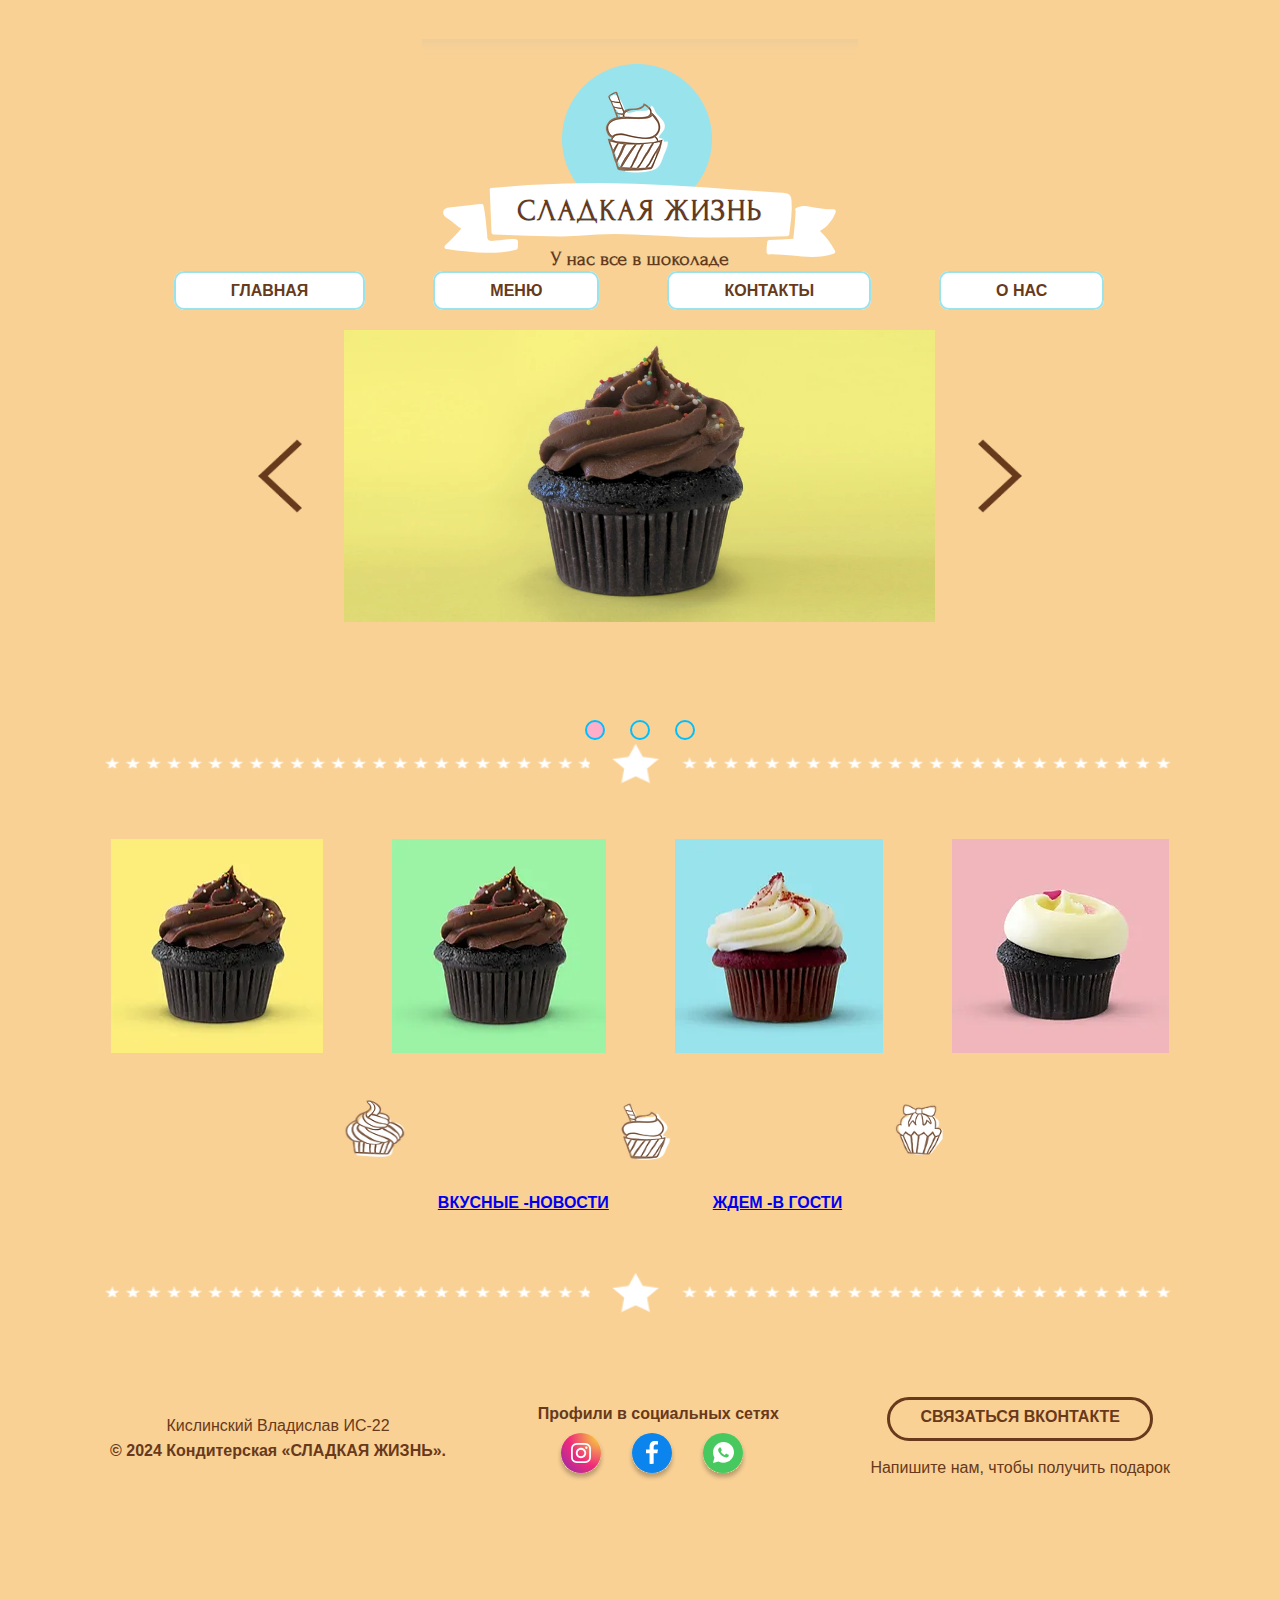
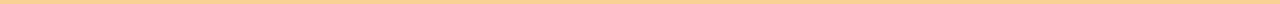
<file: index.html>
<!DOCTYPE html>
<html lang="en">

<head>
  <meta charset="UTF-8">
  <meta name="viewport" content="width=device-width, initial-scale=1.0">
  <link href="styles.css" type="text/css" rel="stylesheet">
  <link href="slides/slides.css" type="text/css" rel="stylesheet">
  <link href="media/index.css" type="text/css" rel="stylesheet">
  <link href="SubMenu.css" type="text/css" rel="stylesheet">
  <title>index</title>
</head>

<body>
  <div id="base" class="container">

    <!-- Логотип -->
    <div id="u62" class="ax_default image">
      <img id="u62_img" class="img " alt="логотип" src="img/Kontakt/logo.png">
      <div id="u62_text" class="text " style="display:none; visibility: hidden">
        <p></p>
      </div>
    </div>

    <header id="nav" class="nav">
      <div class="nav-list"><!-- ШАПКА -->
        <div class="Menu">
          <div class="menu1">
            <div class="M_enu">
              <p><a class="hyperlink" href="index.html">ГЛАВНАЯ</a></p>
            </div>
            <div class="M_enu">
              <p><a class="hyperlink" href="error/404.html"> МЕНЮ </a></p>
            </div>
            <div class="M_enu">
              <p><a class="hyperlink" href="contacts.html">КОНТАКТЫ</a></p>
            </div>
            <div class="M_enu with-submenu">
              <p><a class="hyperlink" href="about.Us.html"> О НАС </a></p>
              <div class="submenu">
                <li class="submenu-item"><a href="staff.html">Команда</a></li>
                <li class="submenu-item"><a href="Our mission.html">Миссия</a></li>
              </div>
            </div>
          </div>
        </div>
        <!--Кнопка ПРИ МАЛЕНЬКОМ ЭКРАНЕ-->
        <button id="nav-btn" class="nav-button">
            <img id="nav-btn-img" src="img/icons/nav-open.svg" alt="Nav button">
        </button>
      </div>
    </header>
    
    <!-- Главные картинка -->
    <div id="slider-container">
        <div id="top">
            <img src="img/index/211689_left_arrow_icon.png" alt="" class="arrow arrow-left">
            <div id="slider">
                <img src="img/index/promotionalcupcake.png" alt="кексик" class="slider-image block">
                <img src="img/index/keke.png" alt="кексик" class="slider-image">
                <img src="img/index/keke2.png" alt="кексик" class="slider-image">
            </div>
            <img src="img/index/211689_left_arrow_icon.png" alt="" class="arrow arrow-right">
        </div>
        <div id="bottom"></div>
    </div>
    <!-- Unnamed (Image) -->
    <div id="u72" class="ax_default image">
      <img id="u72_img" class="img " alt="логотип" src="img/Kontakt/u14.png">
    </div>
    <div id="u73" class="ax_default imag">
      <img id="u64_img" class="img " alt="кексик" src="img/index/cupcake5.png">
      <img id="u65_img" class="img " alt="кексик" src="img/index/cupcake4.png">
      <img id="u67_img" class="img " alt="кексик" src="img/index/cupcake7.png">
      <img id="u71_img" class="img " alt="кексик" src="img/index/cupcake1.png">
    </div>

    <!-- Unnamed (Image) -->
    <div id="u75" class="ax_default imag2">
      <img id="u75_img" class="img " alt="логотип" src="img/index/minipictures5.png">
      <img id="u76_img" class="img " alt="логотип" src="img/index/minipictures6.png">
      <img id="u77_img" class="img " alt="логотип" src="img/index/minipictures7.png">
    </div>

    <!-- Unnamed (Rectangle) -->
    <div id="u78" class="ax_default heading_2">
      <div id="u78_text" class="text ">
        <a href="https://www.xn--b1aainhsbibygme8i.xn--p1ai/" class="a_1">ВКУСНЫЕ -НОВОСТИ</a>
        <a href="contacts.html" class="a_1">ЖДЕМ -В ГОСТИ</a>
      </div>
    </div>

    <footer>
      <!-- Подвал -->
      <div id="u73" class="ax_default image">
        <img id="u73_img" class="img " alt="кнопка" src="img/Kontakt/u14.png">
        <div id="u73_text" class="text " style="display:none; visibility: hidden">
          <p></p>
        </div>
      </div>
      <!--ПОДВАЛ ДЛЯ ПРОЕКТА -->
      <div class="footer">
        <div class="container">
          <div class="footer-row">
            <div class="footer-copyright">
              <div class="footer-copyright-name">Кислинский Владислав ИС-22</div>
               <p> © 2024 Кондитерская «СЛАДКАЯ ЖИЗНЬ».</p>
            </div>

            <div class="footer-icons">
              <p>Профили в социальных сетях</p>
              <div class="footer-icons-row">
                <a href="#">
                  <img src="img/icons/icon=instagramm, color=yes, round=yes.svg" alt="">
                </a>
                <a href="#">
                  <img src="img/icons/icon=facebook, color=yes, round=yes.svg" alt="">
                </a>
                <a href="#">
                  <img src="img/icons/icon=watsapp, color=yes, round=yes (1).svg" alt="">
                </a>
              </div>


            </div>

             <div class="footer-contacts">
                <a href="#" class="footer-button">Связаться Вконтакте</a>
                <p>Напишите нам, чтобы получить подарок</p>
             </div>

          </div>
        </div>
      </div>
    </footer>
  </div>
  <script src="js/main.js"></script>
</body>

</html>
</file>
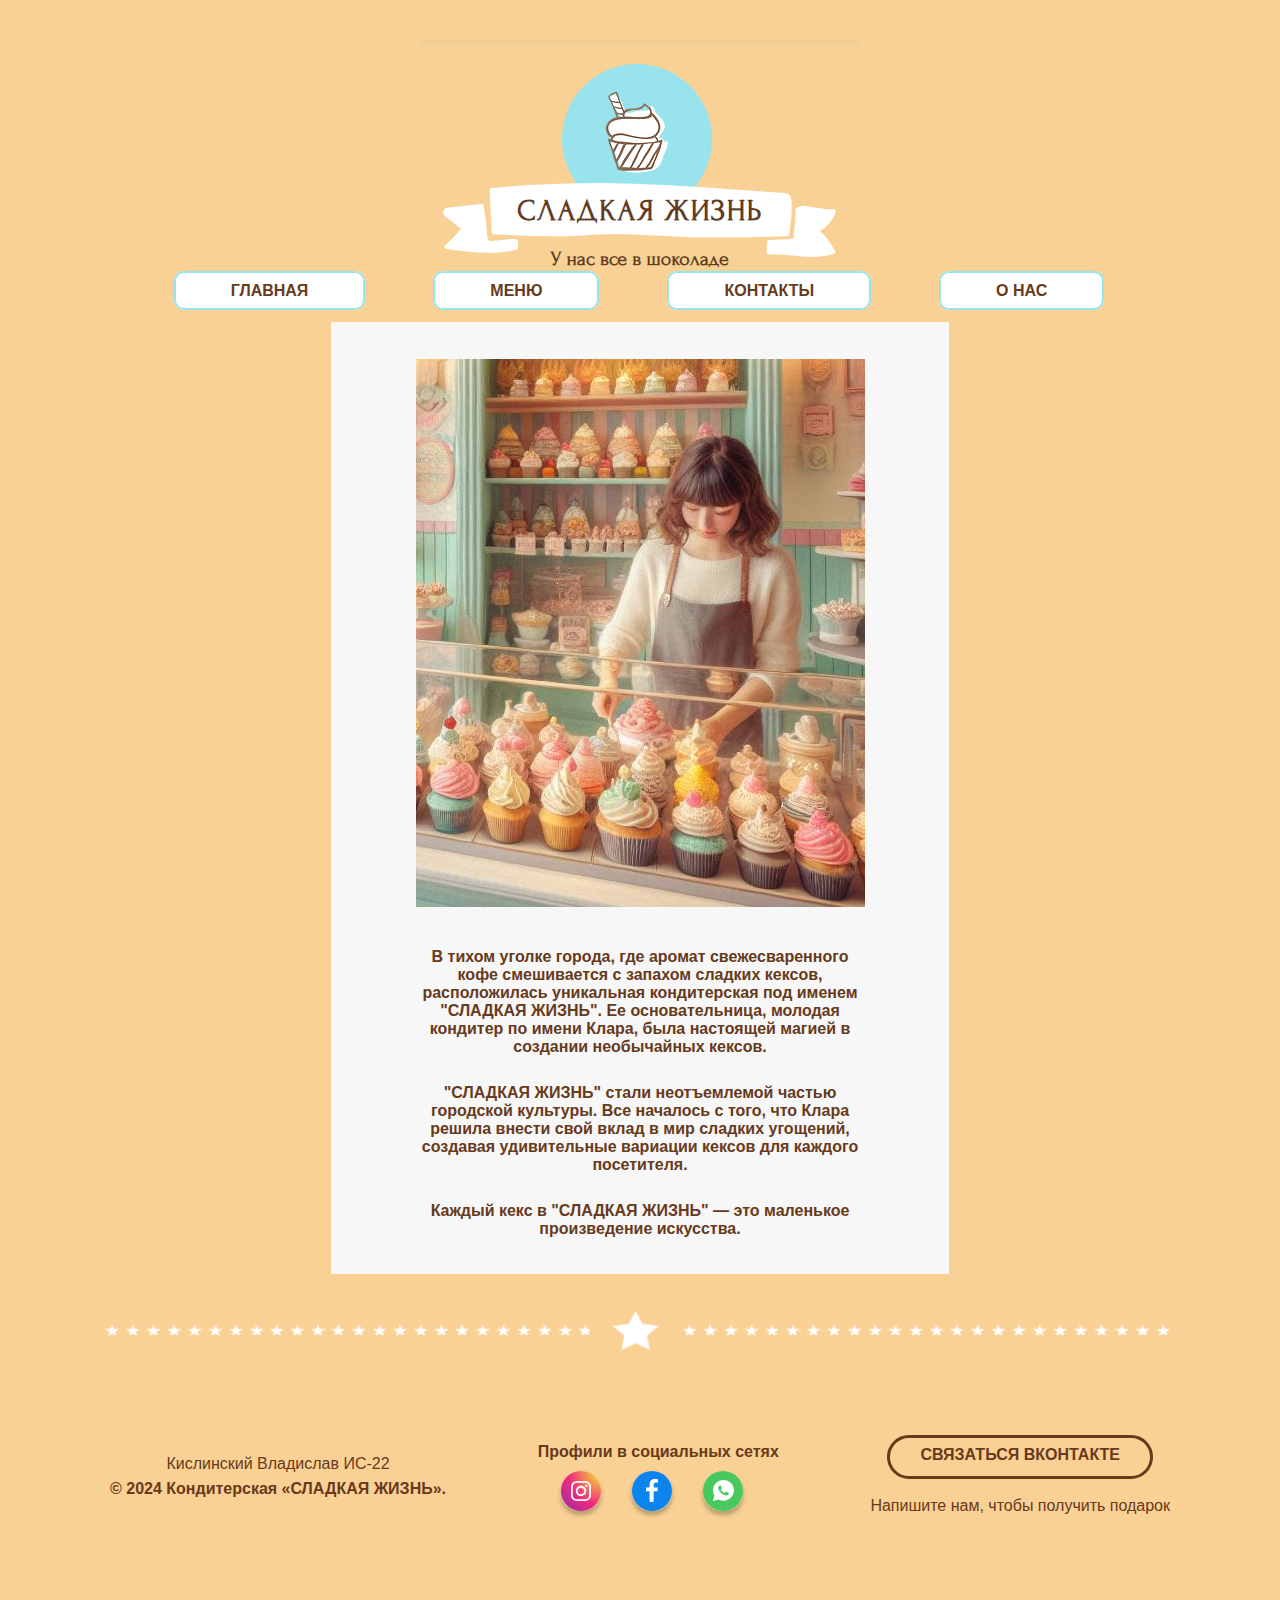
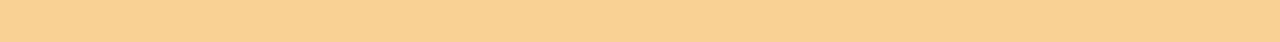
<file: about.Us.html>
<!DOCTYPE html>
<html lang="en">

<head>
  <meta charset="UTF-8">
  <meta name="viewport" content="width=device-width, initial-scale=1.0">
  <link href="styles.css" type="text/css" rel="stylesheet">
  <link href="slides/slides.css" type="text/css" rel="stylesheet">
  <link href="media/index.css" type="text/css" rel="stylesheet">
  <link href="SubMenu.css" type="text/css" rel="stylesheet">
  <link href="about.Us.css" type="text/css" rel="stylesheet">
  <title>about</title>
</head>

<body>
  <div id="base" class="container">

    <!-- Логотип -->
    <div id="u62" class="ax_default image">
      <img id="u62_img" class="img " alt="логотип" src="img/Kontakt/logo.png">
      <div id="u62_text" class="text " style="display:none; visibility: hidden">
        <p></p>
      </div>
    </div>

    <header id="nav" class="nav">
      <div class="nav-list"><!-- ШАПКА -->
        <div class="Menu">
          <div class="menu1">
            <div class="M_enu">
              <p><a class="hyperlink" href="index.html">ГЛАВНАЯ</a></p>
            </div>
            <div class="M_enu">
              <p><a class="hyperlink" href="error/404.html"> МЕНЮ </a></p>
            </div>
            <div class="M_enu">
              <p><a class="hyperlink" href="contacts.html">КОНТАКТЫ</a></p>
            </div>
            <div class="M_enu with-submenu">
              <p><a class="hyperlink" href="about.Us.html"> О НАС </a></p>
              <div class="submenu">
                <<li class="submenu-item"><a href="staff.html">Команда</a></li>
                <li class="submenu-item"><a href="Our mission.html">Миссия</a></li>
              </div>
            </div>
          </div>
        </div>
        <!--Кнопка ПРИ МАЛЕНЬКОМ ЭКРАНЕ-->
        <button id="nav-btn" class="nav-button">
            <img id="nav-btn-img" src="img/icons/nav-open.svg" alt="Nav button">
        </button>
      </div>
    </header>
     <!-- Главный блок -->
     <div id="u51" class="ax_default box_1">
        <p id="ce_nter">НАША ИСТОРИЯ</p>
        <!-- Картинка  -->
        <div id="u58" class="ax_default image">
            <img id="u58_img" class="img " alt="кексик" src="img/about.Us/Story.png">
            <div id="u58_text" class="text " style="display:none; visibility: hidden">
                <p></p>
            </div>
        </div>

        <!--ТЕКСТ -->
        <div id="u59" class="ax_default heading_2">
            <div id="u59_div" class=""></div>
            <div id="u59_text" class="text_about">
                <p></p>
                <p>В тихом уголке города, где аромат свежесваренного кофе смешивается с запахом сладких кексов, расположилась уникальная кондитерская под именем "СЛАДКАЯ ЖИЗНЬ". Ее основательница, молодая кондитер по имени Клара, была настоящей магией в создании необычайных кексов.</p>
                <p></p>
                <p>"СЛАДКАЯ ЖИЗНЬ" стали неотъемлемой частью городской культуры. Все началось с того, что Клара решила внести свой вклад в мир сладких угощений, создавая удивительные вариации кексов для каждого посетителя.</p>
                <p></p>
                <p>Каждый кекс в "СЛАДКАЯ ЖИЗНЬ" — это маленькое произведение искусства.</p>
            </div>
        </div>
    </div>
    <footer>
      <!-- Подвал -->
      <div id="u73" class="ax_default image">
        <img id="u73_img" class="img " alt="кнопка" src="img/Kontakt/u14.png">
        <div id="u73_text" class="text " style="display:none; visibility: hidden">
          <p></p>
        </div>
      </div>
      <!--ПОДВАЛ ДЛЯ ПРОЕКТА -->
      <div class="footer">
        <div class="container">
          <div class="footer-row">
            <div class="footer-copyright">
              <div class="footer-copyright-name">Кислинский Владислав ИС-22</div>
               <p> © 2024 Кондитерская «СЛАДКАЯ ЖИЗНЬ».</p>
            </div>

            <div class="footer-icons">
              <p>Профили в социальных сетях</p>
              <div class="footer-icons-row">
                <a href="#">
                  <img src="img/icons/icon=instagramm, color=yes, round=yes.svg" alt="">
                </a>
                <a href="#">
                  <img src="img/icons/icon=facebook, color=yes, round=yes.svg" alt="">
                </a>
                <a href="#">
                  <img src="img/icons/icon=watsapp, color=yes, round=yes (1).svg" alt="">
                </a>
              </div>


            </div>

             <div class="footer-contacts">
                <a href="#" class="footer-button">Связаться Вконтакте</a>
                <p>Напишите нам, чтобы получить подарок</p>
             </div>

          </div>
        </div>
      </div>
    </footer>
  </div>
  <script src="js/main.js"></script>
</body>

</html>
</file>
<file: styles.css>
/* Global styles */
body {
  background-color: #f9d195;
  font-family: Arial, sans-serif;
  margin: 0;
  padding: 0;
  overflow-x: hidden; /* Добавлено, чтобы избежать горизонтального скролла */
}

.container {
  max-width: 100%;
  margin: 0 auto;
  padding: 20px;
}

#u62 {
  border: none;
  display: flex;
  justify-content: center;
  align-items: center;
}

/* Header styles */
.nav {
  background-color: rgba(249, 209, 149, 1);
  display: flex;
  justify-content: space-between;
  align-items: center;
}
.header__burger-btn{
  display: none;
  position: relative;
  width: 40px;
  height: 40px;
  border: none;
  background-color: aqua;
}

.header__burger-btn span{
  position: absolute;
  width: 30px;
  height: 3px;
  background-color: #673A1C;
  left: 6px;
}
.header__burger-btn span:nth-child(1){
  transform: translateY(-10px);
}

.header__burger-btn span:nth-child(3){
  transform: translateY(9px);
}

a.hyperlink {
  text-decoration: none;
  color: #673A1C;
  padding: 9px 55px;
  border-bottom: none;
  transition: color 0.3s ease;
  border-radius: 10px;
  font-weight: 700;
  background-color: rgba(255, 255, 255, 1);
  border: 2px solid black;
  transition: border-color 0.3s ease;
  border-color: rgba(153, 227, 236, 1);
}

.nav-list {
  display: flex;
  gap: 20px;
  text-align: center;
}

.nav-button {
  display: none;
  background: none;
  border: none;
  cursor: pointer;
}

/* Footer styles */
footer {
  background-color: rgba(249, 209, 149, 1);
  padding: 20px;
  text-align: center;
}

/* Шапка */
#u63_div {
  position: absolute;
  width: 100%;
  height: 68px;
  background-color: rgba(249, 209, 149, 1);
  box-sizing: border-box;
  border: 1px solid rgba(249, 209, 149, 1);
  color: #F8D094;
}

@media only screen and (max-width: 767px) {
  #u63_div {
    position: static;
    width: 100%;
    height: 68px;
  }
}

#u63 {
  border: 0;
  position: absolute;
  left: 0;
  top: 0;
  width: 100%;
  height: 68px;
  display: flex;
  opacity: 0.84;
  color: #F8D094;
}

@media only screen and (max-width: 767px) {
  #u63 {
    position: static;
    width: 100%;
    height: 68px;
  }
}
/* Основные стили */
#u72 {
  text-align: center; /* Центрируем изображение по горизонтали */
}

.ax_default.image img {
  max-width: 100%; /* Максимальная ширина изображения равна ширине родительского контейнера */
  height: auto; /* Автоматически рассчитывается высота для поддержания соотношения сторон */
}
.Menu {
  position: absolute;
  width: 100%;
  height: 21px;
  display: flex;
  top: 270px;
  justify-content: center;
  align-items: center;
  right: 1px;
}

a:hover {
  color: rgba(153, 227, 236, 1);
}

.button:hover {
  background-color: rgba(249, 209, 149, 1);
}

.menu1 {
  display: flex;
  gap: 60px;
  justify-content: center;
  align-items: center;
}
.M_enu{
  width: 100%;
  height: 25px;
}
/* Image styles */
.image {
  max-width: 100%;
  height: auto;
}

.ax_default.image {
  display: flex;
  justify-content: center;
  align-items: center;
}

.text {
  display: flex;
  padding: 20px;
  justify-content: center;
  align-items: center;
  font-family: "Arial Полужирный", "Arial Обычный", "Arial", sans-serif;
  font-weight: 700;
  font-style: normal;
  font-size: 16px;
  color: #68391A;
  gap: 100px;
}

.ax_default.image img {
  margin: 0 10px;
  padding: 15px;
}

.ax_default.image1 {
  display: flex;
  gap: 20px;
  justify-content: center;
  align-items: center;
}

#u73 {
  display: flex; /* Используем flexbox */
  justify-content: center; /* Выравниваем по горизонтали по центру */
}

.ax_default.imag .img {
  display: block; /* Убеждаемся, что изображения блочные */
  margin: 2%; /* Центрируем изображения внутри flex-контейнера */
  padding: 10px;
}

.ax_default.imag2 {
  display: flex;
  gap: 190px;
  justify-content: center;
  align-items: center;
}
.ax.default.heading_2{
  display: block;
  gap: 190px;
  justify-content: center;
  align-items: center;
}
/*ПОДВАЛ ДЛЯ ПРОЕКТА */
.footer{
  margin: 40px; /* Отступы с обеих сторон одинаковые */
  background-color: rgba(249, 209, 149, 1);
  color: #68391A;
}

.footer-row{
  display: flex;
  justify-content: space-between;
  align-items: center;
}

.footer-copyright{
  line-height: 1.3;
  color: #68391A;
}

.footer-copyright-nime{
  font-weight: 700;
  font-size: 28px;
  margin-bottom: 15px;
  
}

.footer-copyright p{
  margin: 0;
  margin-bottom: 15px;
  font-weight: 600;
  font-size: 16px;
}

.footer-icons p{
  font-weight: 600;
  font-size: 16px;
  line-height: 130%;
}

.footer-icons-row{
   display: flex;
   align-items: center;
}
.footer-icons-row > *{
  margin-left: 15px;
}

.footer-button{
  display: inline-block;
  height: 44px;
  padding-left: 30px;
  padding-right: 30px;
  padding-top: 15px;
  border: 3px solid #68391A;
  border-radius: 50px;
  color: #68391A;
  font-weight: 700;
  font-size: 16px;
  line-height: 4px;
  text-transform: uppercase;
  text-decoration: none;

}

.footer-contacts p{
  margin: 15px 0;
  font-size: 16px;
  line-height: 1.3;
}
a_1{
  color: #68391A;
}
a:hover {
  color: rgb(248, 170, 242);
}
</file>
<file: slides/slides.css>
* {
    padding: 2px;
    margin: 0;
    box-sizing: border-box;
}

#slider-container {
    position: relative; /* Необходимо для корректной работы z-index */
    z-index: 1; /* Поднять контейнер слайдера выше других элементов */
    display: flex;
    align-items: center;
    height: 300px;
    flex-direction: column;
    row-gap: 90px;
    height: 45vh;
}

#top {
    display: flex;
    align-items: center;
    justify-content: center;
}

#slider {
    width: 600px;
    height: 300px;
    overflow: hidden;
    border-radius: 5px;
}

.slider-image {
    width: 100%;
    height: 100%;
    object-fit: cover;
    display: none;
}

.arrow {
    width: 120px;
    height: 120px;
}

.arrow-right {
    transform: rotate(180deg);
}

@keyframes show {
    0% {
        opacity: 10%;
        width: 10%;
        height: 10%;
        border-radius: 100%;
        transform: rotateY(180deg);
    }
}

.block {
    display: block;
    animation: show 1.3s 1;
    margin: 0 auto;
}

.pagination-circle {
    width: 20px;
    height: 20px;
    border: 2px solid deepskyblue;
    border-radius: 50%;
}

.active {
    background-color: #FFAEC9;
}

#bottom {
    display: flex;
    column-gap: 25px;
}
.Menu {
    display: flex;
    justify-content: center; /* Выравниваем по горизонтали по центру */
  }
  
  .menu1 {
    text-align: center; /* Выравниваем содержимое по центру */
  }
  
  .menu1 p {
    margin: 10px 0; /* Добавляем небольшие отступы между пунктами меню */
  }
</file>
<file: media/index.css>
@media only screen and (max-width: 767px) {
  #u72 {
      display: block;
      max-width: 100%; /* Устанавливаем максимальную ширину контейнера равной ширине экрана */
      padding: 0 20px; /* Добавляем отступы по бокам для изображения */
    }
  
  #u73 {
      width: 100%;
      flex-direction: column; /* Расположить изображения в столбец */
      align-items: center; /* Выравнивание по центру */
      padding: 10px;
  }
  .menu1{
      display: none;
      flex-direction: column; /* Объединяем строки в столбик */
      gap: 60px;
      justify-content: flex-start;
      align-items: center;
        
  }
  .nav-button {
      display: flex;
      top: 20px;
    }
  #top {
      max-width: 100%; /* Максимальная ширина слайдера равна ширине экрана */
      padding: 0 10px; /* Добавляем отступы по бокам для изображений */
      top: 50xp;
    }
    
    .arrow {
          width: 50px;
          height: 50px;
    }
    a.hyperlink {
      text-decoration: none;
      color: #673A1C;
      text-decoration: none; /* Убираем подчеркивание */
      font-weight: bold; /* Жирный шрифт */
      background-color:#f9d195;
      border: none;
      border-radius: 0;
       transition: border-color 0.3s ease;
       padding: 0px;
    }  
    a.hyperlink:hover {
          color: rgba(153, 227, 236, 1); /* Изменяем цвет текста при наведении */
        }
    

    .nav.open .menu1 {
  position: fixed;
  top: 0px;
  bottom: 5px;
  right: 0;
  background-color: #f9d195;

  z-index: 1;
  padding: 46px 30px;
  display: flex;
  flex-direction: column;
  row-gap: 17px;

  font-size: 34px;
  font-weight: 600;
}
  .nav-button {
  position: absolute; /* Абсолютное позиционирование для кнопки бургер-меню */
  z-index: 9; /* Перекрывает остальные элементы */
  top: 46px; /* Отступ сверху */
  right: 30px; /* Отступ справа */
}

  .nav.open .nav-button {
      position: fixed; /* Фиксированное позиционирование для кнопки бургер-меню при открытом меню */
  }

    .ax_default.imag2 {
      gap: 55px;
    }
    .header__burger-btn{
      display: block;
    }
    .menu1{
      position: absolute;
      left: 0px;
      top: px;
      background-color:#f9d195;
    }
    .hyperlink{
      text-decoration: none;
      color: #673A1C;
      padding: 11px 55px;
      border-bottom: none;
      transition: color 0.3s ease;
      border-radius: 10px;
      font-weight: 700;
    }
    .ax_default.image img {
      margin: 0 10px;
      padding: 15px;
      left: 7%;
    }
    #u51{
      display: contents;
      font-family: Arial, sans-serif; /* Шрифт */
      padding: 20px; /* Отступы */
      background-color: #f7f7f7; /* Цвет фона */
      text-align: center; /* Выравнивание текста по центру */
      width: 85%; /* Ширина блока */
      height: 100%;
      margin: 0 auto; /* Автоматическое выравнивание по горизонтали */
  
    }
    #ce_nter {
      display: block;
      font-weight: 700;
      color: #673A1C;
    }
   #u8{
    top: 200px;
   }
   .ax_default.image {
    display: flex;
    justify-content: center;
    align-items: center;
    flex-direction: column;
  }
  #u51 {
    display: contents;
    font-family: Arial, sans-serif;
    padding: 20px;
    background-color: #f7f7f7;
    text-align: center;
    width: 85%;
    height: 100%;
    margin: 0 auto
    flex-direction: column;
  }
    

}
/* Меняем стили при ширине экрана меньше 800px */
@media (max-width: 800px) {
  /* Теперь форма (правая колонка) будет сверху, а элементы (левая колонка) снизу */
  .content {
    height: 100%;
    flex-direction: column-reverse; /* располагаем в колонку и реверсивно */
  }

  /* Внутри левой колонки внутренние элементы располагаем в ряд */
  .left-side {
    display: block;
    margin-top: 50px;
    margin-right: 50%;
    flex-direction: row; /* располагаем элементы (адрес, телефон, email) в ряд */
    width: 100%; /* левая колонка на всю ширину */
    justify-content: center;
    flex-wrap: wrap; /* перенос элементов, если не хватит места */
  }
  .details {
    margin-right: 1px;
  }
  .details:last-child {
    margin-right: 0;
  }

  /* Убираем разделительную линию */
  .left-side::before {
    display: none;
  }

  /* Правая колонка теперь на всю ширину и не имеет отступа слева */
  .right-side {
    display: block;
    width: 100% !important;
    margin-left: 0 !important;
 }
 .footer-row{
  display: flex;
  flex-direction: column; /* Располагаем элементы в столбик */
  align-items: center; /* Выравниваем элементы по центру */
  }
  .footer-row > *{
  margin-bottom: 10px; /* Добавляем нижний отступ между элементами */
  }

  .left-side {
    width: 25%;
    height: 100%;
    position: relative;
    display: flex;
    /* flex-direction: column; */
  }
  .footer-button {
    display: inline-block;
    height: 20px;
    padding-left: 30px;
    padding-right: 30px;
    /* padding-top: 15px; */
    border: 3px solid #68391A;
    border-radius: 50px;
    color: #68391A;
    font-weight: 700;
    /* font-size: 16px; */
    line-height: 0.1px; 
    text-transform: uppercase;
    text-decoration: none;
}
}
</file>
<file: SubMenu.css>
.submenu {
    display: none;
    position: absolute;
    top: 5px;
    right: 20%; /* Позиционируем справа от родительского элемента */
    background-color: #ffffff;
    min-width: 150px;
    z-index: 1;
    list-style-type: none; 
  }
  
  .submenu-item {
    margin: 0;
  }
  
  .submenu-item a {
    display: block;
    padding: 12px 16px;
    text-decoration: none;
    color: #68391A;
  }
  
  .submenu-item a:hover {
    background-color: #ffffff;
  }
  
  .with-submenu:hover .submenu {
    display: block;
  }
  li{
    height: 30px;
  }
</file>
<file: about.Us.css>
/* Стили для контейнера */
#u51 {
    font-family: Arial, sans-serif; /* Шрифт */
    padding: 20px; /* Отступы */
    background-color: #f7f7f7; /* Цвет фона */
    text-align: center; /* Выравнивание текста по центру */
    width: 50%; /* Ширина блока */
    height: 100%;
    margin: 0 auto; /* Автоматическое выравнивание по горизонтали */

  }
  
  #u58{
   width: 300%;
  }

  .img{
    padding: 20px;
  }
  
  /* Стили для дочернего элемента u59_text */
  #u59_text {
    color: #673A1C; /* Цвет текста */
    font-weight: 700;
    margin-left: 10%;
    margin-right: 10%;
  }
  
  /* Стили для абзацев внутри u59_text */
  #u59_text p {
    margin-bottom: 10px; /* Отступ между абзацами */
  }
  
  /* Можно добавить дополнительные стили в соответствии с вашими потребностями */
  #ce_nter{
    display: none;
  }
</file>
